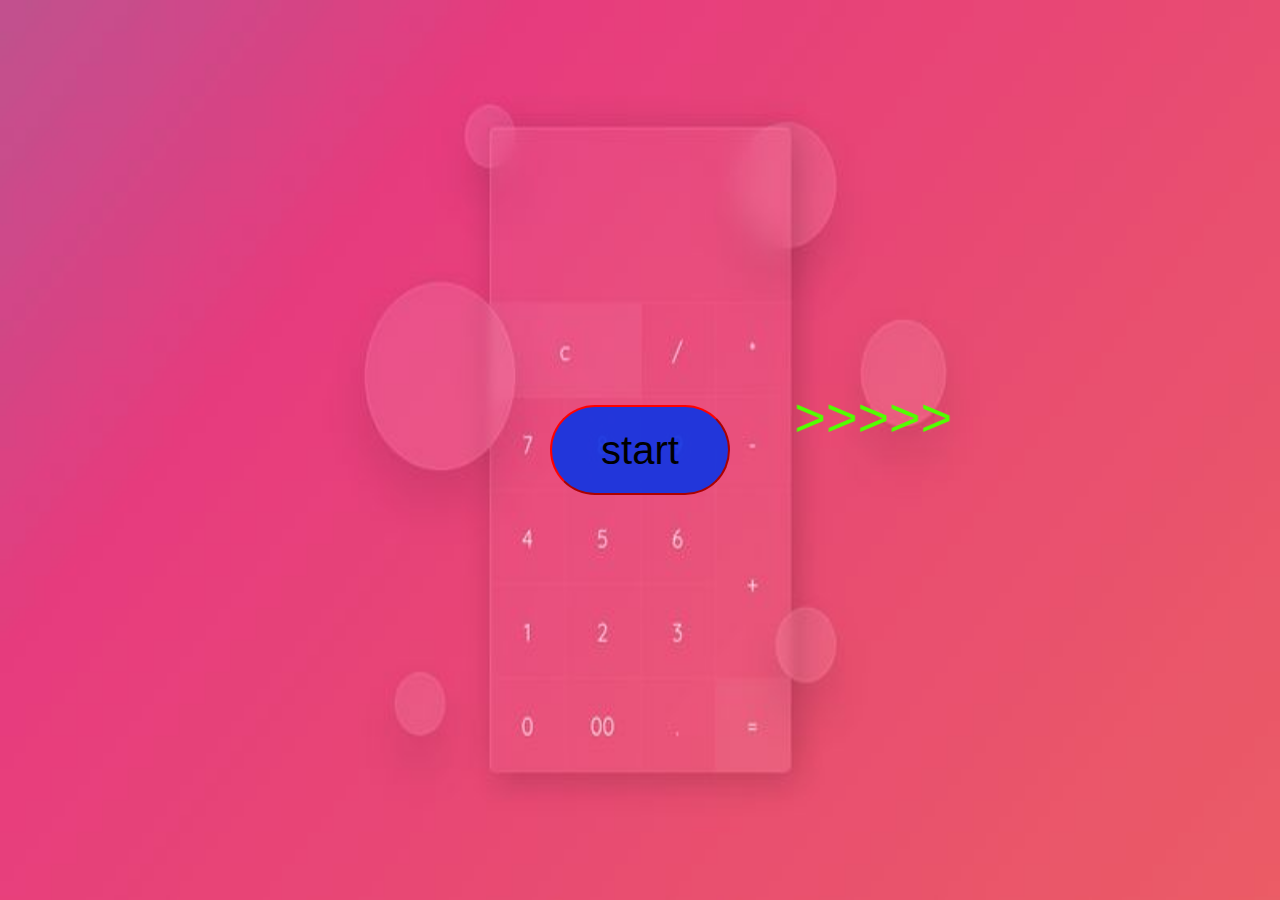
<file: public/index.html>
<!DOCTYPE html>
<html lang="en">
<head >
    <meta charset="UTF-8">
    <meta http-equiv="X-UA-Compatible" content="IE=edge">
    <meta name="viewport" content="width=device-width, initial-scale=9.0">
    <link rel="stylesheet" href="../style/style.css">
    <img src="./img1.jpg" alt="" height="100%" width="100%" style="position:absolute;">
    <title>simple calculator</title>
</head>
<body>
    <br><br>
    <a href="./calculator.html">
        <button class="button">start</button>
    </a>
    <br><br><br><br><br><br><br><br><br><br><br><br><br><br><br><br><br><br><br>
    <marquee behavior="" scrollamount="30" direction="right" class="marquee">>>>>></marquee>
</body>
</html>
</file>
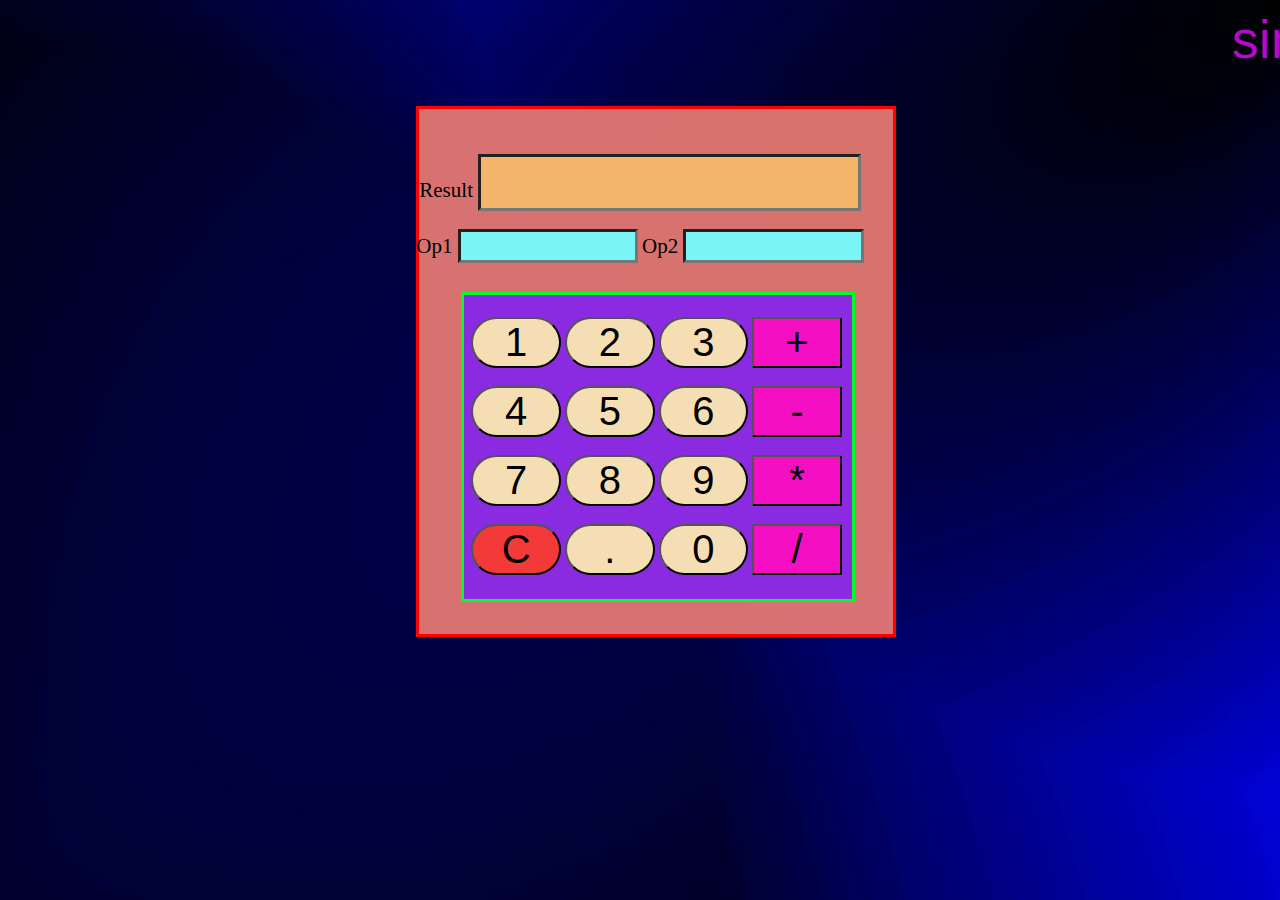
<file: public/calculator.html>
<!DOCTYPE html>
<html lang="en">
<head>  
    <meta charset="UTF-8">
    <meta http-equiv="X-UA-Compatible" content="IE=edge">
    <meta name="viewport" content="width=device-width, initial-scale=1.0">
    <link rel="stylesheet" href="../style/style.css">
    <title>simple calculator</title>
    <img src="./background.jfif" height="100%" width="100%" style="position: absolute;">
</head>
<body>
    <div class="container">
        <marquee onmouseover="this.stop();" onmouseout="this.start();">simple calculator</marquee>
        <br><br><br><br>    
        <div class="border"></div>
        <div class="border1"></div>
        <div  align="center" class="display">
            <label>Result <input type="" id="output"  class="result" readonly></label>
            <br><br>
            <label>Op1 <input type="text" id="op1" onclick="dis1(this.id)" class="operand"></label>
            <label>Op2 <input type="text" id="op2" onclick="dis1(this.id)" class="operand"></label>
        </div>
        <br><br>
        <div align="center" >
            <input type="button" value="1"  onclick="dis('1')" class="input">
            <input type="button" value="2"  onclick="dis('2')"class="input" >
            <input type="button" value="3"  onclick="dis('3')" class="input">
            <input type="button" value="+" id="add" onclick="operation(this.id)" class="operation">
            <br><br>
            <input type="button" value="4"  onclick="dis('4')" class="input">
            <input type="button" value="5"  onclick="dis('5')" class="input">
            <input type="button" value="6"  onclick="dis('6')" class="input">
            <input type="button" value="-" id="sub" onclick="operation(this.id)" class="operation">
            <br><br>
            <input type="button" value="7"  onclick="dis('7')" class="input">
            <input type="button" value="8"  onclick="dis('8')" class="input">
            <input type="button" value="9"  onclick="dis('9')" class="input">
            <input type="button" value="*" id="mul" onclick="operation(this.id)" class="operation">
            <br><br>
            <input type="button" value="C" id="reset" onclick="operation(this.id)" class="input" style="background-color: rgb(244, 57, 57);">
            <input type="button" value="."  onclick="dis('.')" class="input">
            <!-- <input type="button" value="=" onclick="check()"> -->
            <input type="button" value="0"  onclick="dis('0')" class="input">
            <input type="button" value="/" id="div" onclick="operation(this.id)" class="operation">
        </div>
    </div>
    <script type="text/javascript" src="../javascript/calculator.js"></script>
</body>
</html>
</file>
<file: style/style.css>
body{
    margin: 0%;
    padding: 0%;
    overflow: hidden;
}
marquee
{
    font-size: 54px;
    color:rgb(184, 10, 207);
    font-family:Arial, Helvetica, sans-serif;
    margin-top: 0.6%;
}
.border{
    border:3px solid red;
    width: 37%;
    height: 32.8em;
    position:absolute;
    left: 32.5%;
    top: 20%;
    background-color:rgba(247, 130, 119, 0.874);
}
div{
    position: relative;
}
.border1{
    border:3px solid rgb(0, 255, 42);
    width: 30.3%;
    height: 19em;
    position:absolute;
    left: 36%;
    top: 55%;
    background-color: blueviolet;
}
.input{
    width: 7%;
    font-size: 40px;
    position: relative;
    left: 1.3%;
    top: 1.1em;
    background-color:wheat;
    border-radius: 1em;
    border-width: 2px;
}
 .operation{
    width: 7%;
    font-size: 40px;
    position: relative;
    left: 1.3%;
    top: 1.1em;
    background-color: rgb(245, 15, 195);
    cursor: pointer;
    border-width: 2px;
    border-radius: 2px;
}
.display{
    top: 26px;
    position: relative;
}
.result{
    width: 29.1%;
    font-size:43px;
    border-width: 3px;
    background-color: rgb(243, 182, 107);
}
.operand{
    width: 13.3%;
    font-size: 22px;
    border-width:3px;
    background-color: rgb(122, 244, 244);
    cursor: pointer;
}
label{
    font-size: 21px;
}
.input:hover{
    background-color:rgb(38, 255, 0);
}
.operation:hover
{
   background-color:rgb(0, 34, 255);
}
.operand:hover{
    background-color:#EEEEEE;
}
.input:active{
    transform: scale(0.89);
}
.operation:active{
    transform: scale(0.89);
}
.button{
    position:absolute;
    left: 43%; 
    top:45%;
    width: 14%; 
    height: 10%;
    font-size: 40px; 
    border-radius:2em;
    border-color: red;
    background-color: rgba(13, 52, 227, 0.907);
}
.button:hover{
    background-color:#ba00f3d8;
}
.button:active{
    transform: scale(0.8);
}
.marquee
{
    transform:translateX(56%);
     color:rgb(81, 255, 0);
     position:fixed;
}
  @media only screen and (min-width: 769px) and (max-width: 1024px){
    .container{
        width: 100%;
    }
    }
</file>
